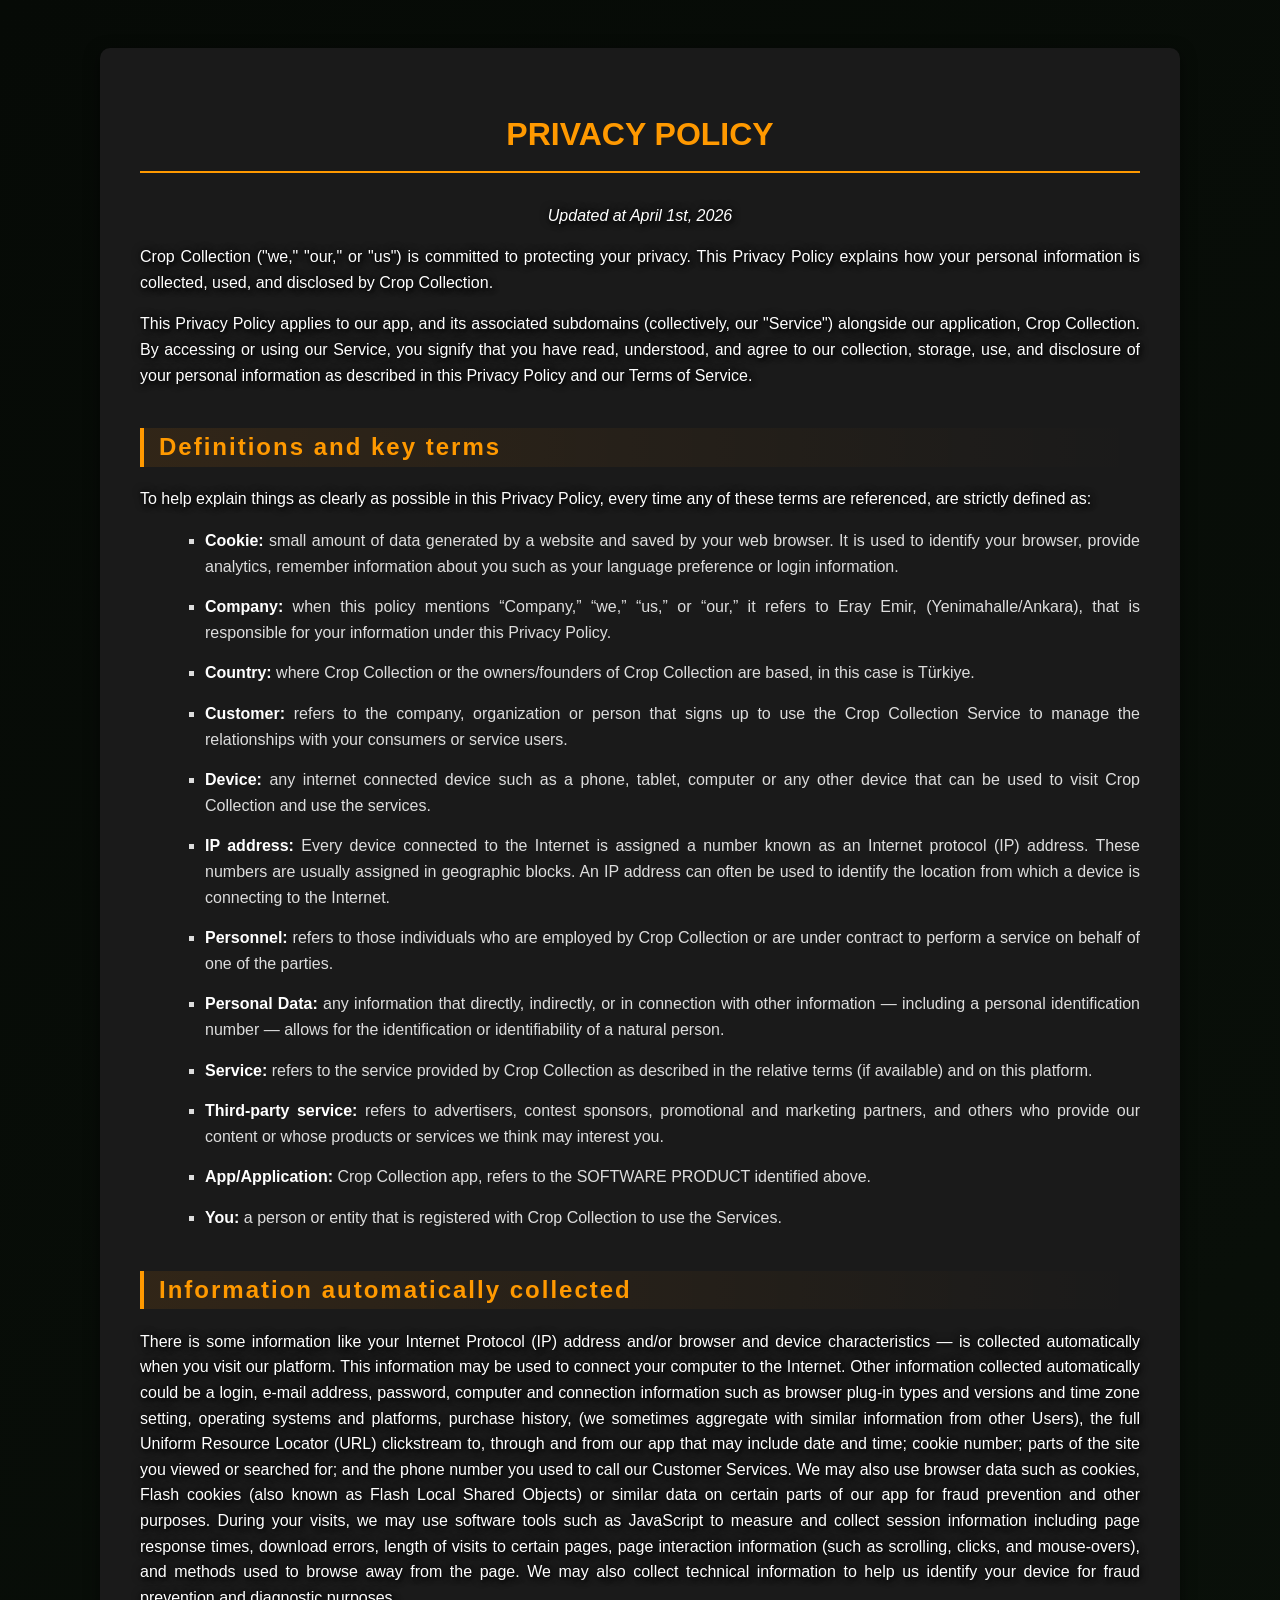
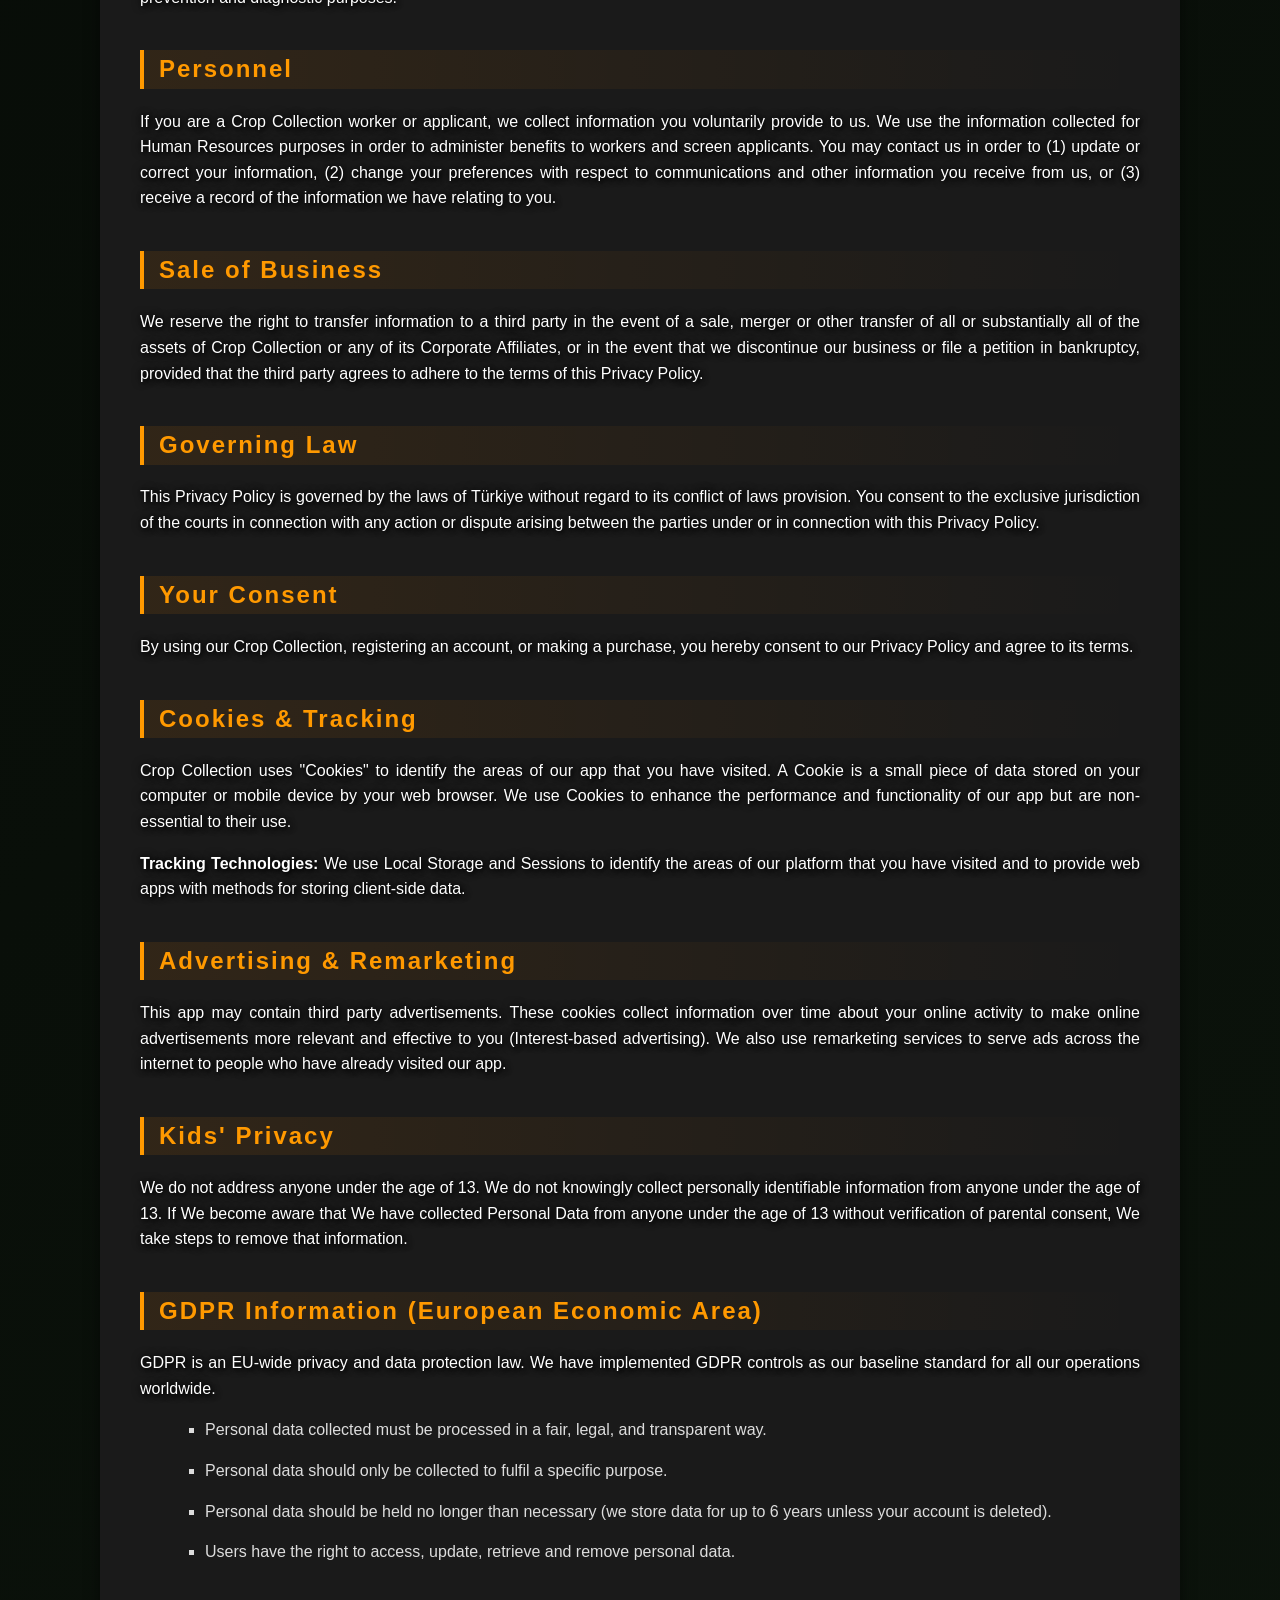
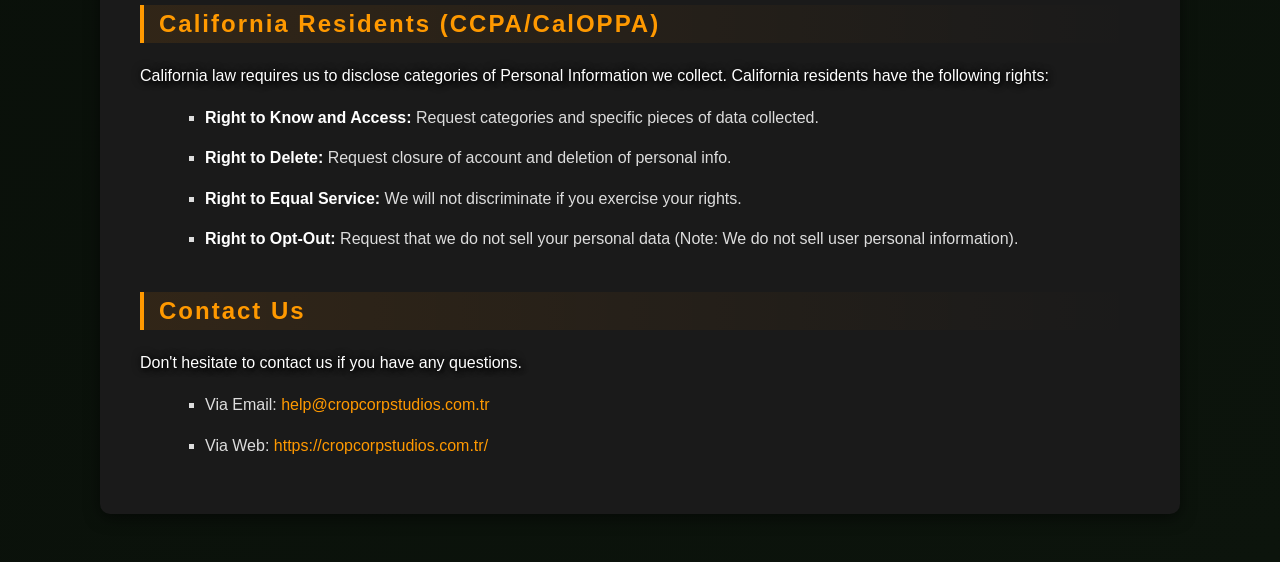
<file: privacy-policy.html>
<!DOCTYPE html>
<html lang="en">
<head>
    <meta charset="UTF-8">
    <meta name="viewport" content="width=device-width, initial-scale=1.0">
    <title>Privacy Policy - Crop Collection</title>
    <link rel="stylesheet" href="style.css">
    <style>
        body { line-height: 1.6; color: #fff; background-color: #111; font-family: 'Segoe UI', Tahoma, Geneva, Verdana, sans-serif; padding: 40px 20px; }
        .container { max-width: 1000px; margin: 0 auto; background: #1a1a1a; padding: 40px; border-radius: 10px; box-shadow: 0 4px 15px rgba(0,0,0,0.5); }
        h1 { color: #ff9900; text-align: center; border-bottom: 2px solid #ff9900; padding-bottom: 10px; margin-bottom: 30px; }
        h2 { color: #ff9900; margin-top: 40px; border-left: 4px solid #ff9900; padding-left: 15px; }
        h3 { color: #e68a00; margin-top: 25px; }
        p, li { margin-bottom: 15px; text-align: justify; color: #ddd; }
        ul { margin-left: 25px; list-style-type: square; }
        strong { color: #fff; }
        a { color: #ff9900; text-decoration: none; }
        a:hover { text-decoration: underline; }
        .update-date { font-style: italic; color: #888; text-align: center; }
    </style>
</head>
<body>
    <div class="container">
        <h1>PRIVACY POLICY</h1>
        <p class="update-date">Updated at April 1st, 2026</p>

        <p>Crop Collection ("we," "our," or "us") is committed to protecting your privacy. This Privacy Policy explains how your personal information is collected, used, and disclosed by Crop Collection.</p>
        <p>This Privacy Policy applies to our app, and its associated subdomains (collectively, our "Service") alongside our application, Crop Collection. By accessing or using our Service, you signify that you have read, understood, and agree to our collection, storage, use, and disclosure of your personal information as described in this Privacy Policy and our Terms of Service.</p>

        <h2>Definitions and key terms</h2>
        <p>To help explain things as clearly as possible in this Privacy Policy, every time any of these terms are referenced, are strictly defined as:</p>
        <ul>
            <li><strong>Cookie:</strong> small amount of data generated by a website and saved by your web browser. It is used to identify your browser, provide analytics, remember information about you such as your language preference or login information.</li>
            <li><strong>Company:</strong> when this policy mentions “Company,” “we,” “us,” or “our,” it refers to Eray Emir, (Yenimahalle/Ankara), that is responsible for your information under this Privacy Policy.</li>
            <li><strong>Country:</strong> where Crop Collection or the owners/founders of Crop Collection are based, in this case is Türkiye.</li>
            <li><strong>Customer:</strong> refers to the company, organization or person that signs up to use the Crop Collection Service to manage the relationships with your consumers or service users.</li>
            <li><strong>Device:</strong> any internet connected device such as a phone, tablet, computer or any other device that can be used to visit Crop Collection and use the services.</li>
            <li><strong>IP address:</strong> Every device connected to the Internet is assigned a number known as an Internet protocol (IP) address. These numbers are usually assigned in geographic blocks. An IP address can often be used to identify the location from which a device is connecting to the Internet.</li>
            <li><strong>Personnel:</strong> refers to those individuals who are employed by Crop Collection or are under contract to perform a service on behalf of one of the parties.</li>
            <li><strong>Personal Data:</strong> any information that directly, indirectly, or in connection with other information — including a personal identification number — allows for the identification or identifiability of a natural person.</li>
            <li><strong>Service:</strong> refers to the service provided by Crop Collection as described in the relative terms (if available) and on this platform.</li>
            <li><strong>Third-party service:</strong> refers to advertisers, contest sponsors, promotional and marketing partners, and others who provide our content or whose products or services we think may interest you.</li>
            <li><strong>App/Application:</strong> Crop Collection app, refers to the SOFTWARE PRODUCT identified above.</li>
            <li><strong>You:</strong> a person or entity that is registered with Crop Collection to use the Services.</li>
        </ul>

        <h2>Information automatically collected</h2>
        <p>There is some information like your Internet Protocol (IP) address and/or browser and device characteristics — is collected automatically when you visit our platform. This information may be used to connect your computer to the Internet. Other information collected automatically could be a login, e-mail address, password, computer and connection information such as browser plug-in types and versions and time zone setting, operating systems and platforms, purchase history, (we sometimes aggregate with similar information from other Users), the full Uniform Resource Locator (URL) clickstream to, through and from our app that may include date and time; cookie number; parts of the site you viewed or searched for; and the phone number you used to call our Customer Services. We may also use browser data such as cookies, Flash cookies (also known as Flash Local Shared Objects) or similar data on certain parts of our app for fraud prevention and other purposes. During your visits, we may use software tools such as JavaScript to measure and collect session information including page response times, download errors, length of visits to certain pages, page interaction information (such as scrolling, clicks, and mouse-overs), and methods used to browse away from the page. We may also collect technical information to help us identify your device for fraud prevention and diagnostic purposes.</p>

        <h2>Personnel</h2>
        <p>If you are a Crop Collection worker or applicant, we collect information you voluntarily provide to us. We use the information collected for Human Resources purposes in order to administer benefits to workers and screen applicants. You may contact us in order to (1) update or correct your information, (2) change your preferences with respect to communications and other information you receive from us, or (3) receive a record of the information we have relating to you.</p>

        <h2>Sale of Business</h2>
        <p>We reserve the right to transfer information to a third party in the event of a sale, merger or other transfer of all or substantially all of the assets of Crop Collection or any of its Corporate Affiliates, or in the event that we discontinue our business or file a petition in bankruptcy, provided that the third party agrees to adhere to the terms of this Privacy Policy.</p>

        <h2>Governing Law</h2>
        <p>This Privacy Policy is governed by the laws of Türkiye without regard to its conflict of laws provision. You consent to the exclusive jurisdiction of the courts in connection with any action or dispute arising between the parties under or in connection with this Privacy Policy.</p>

        <h2>Your Consent</h2>
        <p>By using our Crop Collection, registering an account, or making a purchase, you hereby consent to our Privacy Policy and agree to its terms.</p>

        <h2>Cookies & Tracking</h2>
        <p>Crop Collection uses "Cookies" to identify the areas of our app that you have visited. A Cookie is a small piece of data stored on your computer or mobile device by your web browser. We use Cookies to enhance the performance and functionality of our app but are non-essential to their use.</p>
        <p><strong>Tracking Technologies:</strong> We use Local Storage and Sessions to identify the areas of our platform that you have visited and to provide web apps with methods for storing client-side data.</p>

        <h2>Advertising & Remarketing</h2>
        <p>This app may contain third party advertisements. These cookies collect information over time about your online activity to make online advertisements more relevant and effective to you (Interest-based advertising). We also use remarketing services to serve ads across the internet to people who have already visited our app.</p>

        <h2>Kids' Privacy</h2>
        <p>We do not address anyone under the age of 13. We do not knowingly collect personally identifiable information from anyone under the age of 13. If We become aware that We have collected Personal Data from anyone under the age of 13 without verification of parental consent, We take steps to remove that information.</p>

        <h2>GDPR Information (European Economic Area)</h2>
        <p>GDPR is an EU-wide privacy and data protection law. We have implemented GDPR controls as our baseline standard for all our operations worldwide.</p>
        <ul>
            <li>Personal data collected must be processed in a fair, legal, and transparent way.</li>
            <li>Personal data should only be collected to fulfil a specific purpose.</li>
            <li>Personal data should be held no longer than necessary (we store data for up to 6 years unless your account is deleted).</li>
            <li>Users have the right to access, update, retrieve and remove personal data.</li>
        </ul>

        <h2>California Residents (CCPA/CalOPPA)</h2>
        <p>California law requires us to disclose categories of Personal Information we collect. California residents have the following rights:</p>
        <ul>
            <li><strong>Right to Know and Access:</strong> Request categories and specific pieces of data collected.</li>
            <li><strong>Right to Delete:</strong> Request closure of account and deletion of personal info.</li>
            <li><strong>Right to Equal Service:</strong> We will not discriminate if you exercise your rights.</li>
            <li><strong>Right to Opt-Out:</strong> Request that we do not sell your personal data (Note: We do not sell user personal information).</li>
        </ul>

        <h2>Contact Us</h2>
        <p>Don't hesitate to contact us if you have any questions.</p>
        <ul>
            <li>Via Email: <a href="mailto:help@cropcorpstudios.com.tr">help@cropcorpstudios.com.tr</a></li>
            <li>Via Web: <a href="https://cropcorpstudios.com.tr/">https://cropcorpstudios.com.tr/</a></li>
        </ul>
    </div>
</body>
</html>
</file>
<file: style.css>
/* --- 1. DEĞİŞKENLER VE GLOBAL SIFIRLAMA --- */
:root {
    --main-color: #39FF14;      
    --vurgu: #FF8C00;  
    --text-gray: #bbb;          /* Genel Okuma Rengi */
    --glass-bg: rgba(10, 25, 10, 0.4); /* Glassmorphism Arka Planı */
}
/* Global Sıfırlama */
body {
    background: linear-gradient(135deg, #060a06 0%, #0c140c 100%);
    background-color: var(--deep-space);
    color: var(--text-gray);
    font-family: 'JetBrains Mono', monospace; 
    overflow-x: hidden;
    min-height: 100vh;
}
/* Özelleştirilmiş Kaydırma Çubuğu */
body::-webkit-scrollbar { width: 8px; background: #000; }
body::-webkit-scrollbar-thumb { 
    background: var(--main-color); 
    border-radius: 10px; 
    box-shadow: 0 0 10px var(--main-color); 
}

/* --- Arka Plan Parçacıkları --- */
#particles-js {
    position: fixed;
    top: 0; left: 0; width: 100%; height: 100%;
    z-index: -1;
    opacity: 0.4;
}

/* --- 2. TİPOGRAFİ VE METİN STİLLERİ --- */
h1, h2, h3, h4 { 
    font-family: 'Orbitron', sans-serif; 
    font-weight: 700; 
    color: #fff; 
    position: relative;
    z-index: 5;
}

/* Başlık Altı Turuncu Çizgi Efekti */
h2 {
    font-size: 24px;
    border-left: 4px solid var(--vurgu);
    padding-left: 15px;
    background: linear-gradient(90deg, rgba(255, 140, 0, 0.1) 0%, transparent 100%);
    margin-top: 50px;
    letter-spacing: 2px;
}

/* Parçacıklar Üzerinde Okunabilirlik İçin Metin Gölgeleri */
p, .lead {
    color: #ffffff !important;
    font-weight: 400;
    text-shadow: 0 0 8px rgba(0, 0, 0, 1), 2px 2px 4px rgba(0, 0, 0, 0.8);
    position: relative;
    z-index: 5;
}

/* Dinamik Vurgu Renkleri */
.highlight-green { color: var(--main-color); font-weight: 700; text-shadow: 0 0 8px rgba(57, 255, 20, 0.4); }
.highlight-orange, .highlight { color: var(--vurgu); font-weight: 700; text-shadow: 0 0 8px rgba(255, 140, 0, 0.4); }

/* --- 3. LOGO VE BRANDING --- */
.logo-section { padding: 60px 0; text-align: center; }

.main-studio-logo {
    max-width: 250px;
    height: auto;
    border-radius: 8px;
    border: 2px solid var(--main-color);
    box-shadow: 0 0 25px rgba(138, 43, 226, 0.3);
    transition: all 0.5s ease;
    image-rendering: pixelated; /* Logo keskinliğini korur */
}

.main-logo-container:hover .main-studio-logo {
    transform: scale(1.05);
    box-shadow: 0 0 40px rgba(57, 255, 20, 0.4);
}

.slogan {
    font-family: 'Orbitron', sans-serif;
    color: #f1966a !important;
    letter-spacing: 4px;
    font-size: 14px;
    animation: flicker 2s infinite;
}

/* --- 4. ABOUT US (GLASSMORPHISM PANEL) --- */
.about-section {
    background: var(--glass-bg);
    backdrop-filter: blur(12px);
    -webkit-backdrop-filter: blur(12px);
    border: 1px solid rgba(57, 255, 20, 0.15);
    border-radius: 20px;
    padding: 40px;
    margin-top: 40px;
    position: relative;
    box-shadow: 0 10px 30px rgba(0, 0, 0, 0.5);
}

.about-header {
    display: flex;
    align-items: center;
    justify-content: center; /* Başlığı ve GIF'i ortalar */
    gap: 20px;
    margin-bottom: 30px;
}

.about-content {
    max-width: 700px;
    margin: 0 auto;
    text-align: center;
}

.about-content p { line-height: 1.8; margin-bottom: 15px; }

/* GIF Konteynırı ve Pixel Art Ayarları */
.pixel-grow-container {
    width: 60px; height: 60px;
    display: flex; align-items: center; justify-content: center;
    background: rgba(57, 255, 20, 0.05);
    border: 1px solid rgba(57, 255, 20, 0.2);
    border-radius: 8px;
}

.pixel-grow-gif { width: 100%; image-rendering: pixelated; filter: drop-shadow(0 0 5px var(--main-color)); }

/* --- 5. OYUN KARTLARI (GAME CARDS) --- */
/* --- OYUN KARTLARI OPTİMİZE EDİLMİŞ --- */
.game-card {
    background: rgba(15, 25, 15, 0.95); /* Opaklığı artırdık, RAM yiyen blur'u hafiflettik */
    backdrop-filter: blur(4px); /* 8px yerine 4px: Görsel aynı, CPU yükü yarı yarıya */
    -webkit-backdrop-filter: blur(4px);
    border: 1px solid rgba(57, 255, 20, 0.15);
    border-radius: 20px;
    padding: 40px;
    margin-top: 30px;
    
    /* PERFORMANS KRİTİK: 'all' yerine sadece gerekenleri tanımla */
    transition: transform 0.3s cubic-bezier(0.25, 0.46, 0.45, 0.94), 
                box-shadow 0.3s ease, 
                border-color 0.3s ease;
    
    box-shadow: 0 10px 30px rgba(0, 0, 0, 0.5);

    /* Donanım ivmelenmesini (GPU) karta özel bir katman olarak ayırır */
    will-change: transform;
    transform: translateZ(0); 
    backface-visibility: hidden;
}

/* .game-card:hover { 
    
    transform: translateY(-6px) translateZ(0); 
    border-color: var(--main-color); 
    box-shadow: 0 15px 35px rgba(57, 255, 20, 0.2); 
    
    
    backdrop-filter: none;
} */

/* Zero Bomb içindeki ekstra elementlerin performansı etkilememesi için */
.game-card h3, .game-card p, .game-card .platform-badges, .game-card i {
    transform: translateZ(0); /* Her birini GPU katmanına taşı */
}

/* Oyun Kapak Görseli */
.game-cover-container {
    width: 100%;
    max-width: 350px;
    height: 200px; 
    border-radius: 12px;
    overflow: hidden;
    border: 1px solid rgba(57, 255, 20, 0.3);
    box-shadow: 0 10px 20px rgba(0,0,0,0.4);
    margin: 0 auto;
    /* Resimlerin üzerine gelince sarsıntıyı önler */
    backface-visibility: hidden;
}

.game-img {
    width: 100%; height: 100%;
    display: block;
    object-fit: cover; 
    object-position: center;
    transition: transform 0.4s ease; /* Resim için sadece transform */
}

/* Market Rozetleri (Badges) */
.platform-badges { display: flex; align-items: center; gap: 12px; margin-top: 20px; justify-content: center; }

.badge-link img {
    height: 38px; width: auto; border-radius: 5px; background: #000;
    padding: 2px; border: 1px solid rgba(57, 255, 20, 0.2); transition: 0.3s;
}

.badge-link:hover img { border-color: var(--main-color); box-shadow: 0 0 10px rgba(57, 255, 20, 0.5); transform: translateY(-2px); }

/* --- 6. NAVİGASYON VE ETKİLEŞİM --- */
.side-links {
    position: fixed;
    right: 0; top: 25%;
    background: rgba(0, 0, 0, 0.85);
    border: 1px solid var(--main-color);
    border-right: none;
    border-radius: 12px 0 0 12px;
    padding: 15px 10px;
    z-index: 1000;
    display: flex;
    flex-direction: column;
    align-items: center;
    gap: 15px;
    width: 60px;
    box-shadow: -5px 0 15px rgba(0, 0, 0, 0.5);
}

.side-links a img, .social-icon {
    width: 32px !important; height: 32px !important;
    object-fit: contain;
    transition: 0.3s cubic-bezier(0.175, 0.885, 0.32, 1.275);
    filter: drop-shadow(0 0 2px rgba(57, 255, 20, 0.2));
}

.side-links a:hover img { transform: scale(1.2); filter: drop-shadow(0 0 8px var(--main-color)); }

/* Siber Buton Stili */
.btn-cyber {
    display: inline-block; padding: 12px 25px; margin-top: 20px;
    border: 1px solid var(--main-color); color: var(--main-color);
    text-transform: uppercase; font-weight: bold; transition: 0.3s; text-decoration: none !important;
}

.btn-cyber:hover { background: var(--main-color); color: #000; box-shadow: 0 0 20px var(--main-color); }

/* --- 7. ANİMASYONLAR VE FOOTER --- */
@keyframes flicker { 0%, 100% { opacity: 0.9; } 50% { opacity: 1; } }

footer { text-align: center; padding: 80px 0 40px; font-size: 12px; opacity: 0.6; }




@media (max-width: 991px) {

    .side-links {
        display: flex !important;
        position: fixed;
        bottom: 0;
        top: auto; 
        right: 0;
        left: 0; 
        width: 100%;
        height: auto;
        flex-direction: row; 
        justify-content: center; 
        gap: 25px; 
        padding: 12px 0;
        border-radius: 0; 
        border-top: 1px solid var(--main-color);
        border-left: none;
        background: rgba(0, 0, 0, 0.95); 
        backdrop-filter: blur(10px);
    }

    .side-links a img, .social-icon {
        width: 28px !important; 
        height: 28px !important;
    }

 
    footer {
        padding-bottom: 80px;
    }


    .game-cover-container {
        margin-bottom: 20px;
    }
}
</file>
